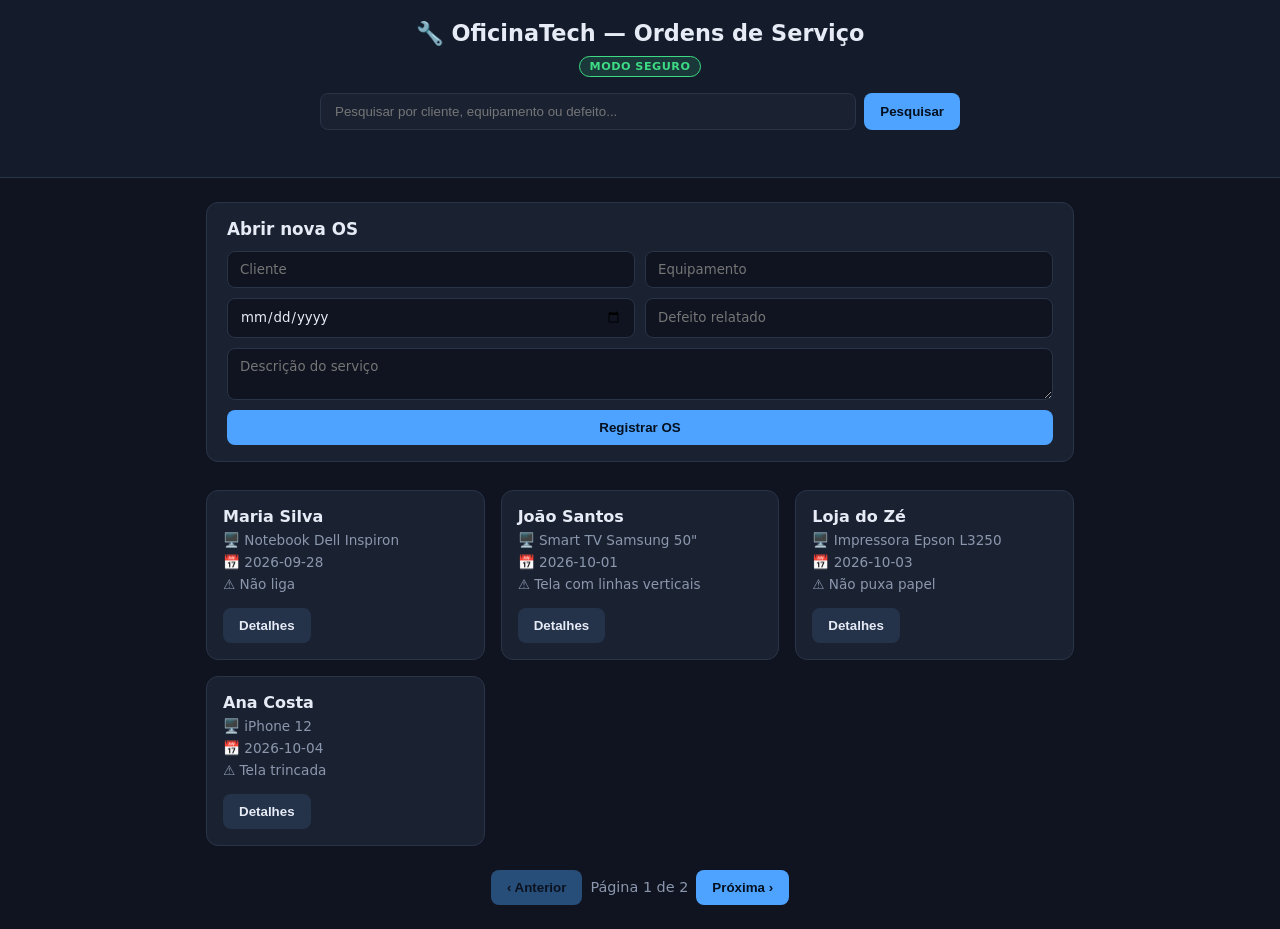
<file: codigo-corrigido/index.html>
<!doctype html>
<html lang="pt-BR">
<head>
  <meta charset="utf-8">
  <meta name="viewport" content="width=device-width, initial-scale=1">
  <title>OS Manutenção — SEGURO</title>
  <!--
    ================================================================
    VERSÃO CORRIGIDA (SEGURA)
    Instituto Federal de Brasília — Segurança em Aplicações 2026/1
    Sprint 2 — Artefato XSS

    Defesas aplicadas:
      - Renderização via textContent / createElement (sem innerHTML
        em dados do usuário)
      - Função escaparHTML() quando é preciso montar markup
      - Content-Security-Policy como camada extra
      - Controle próprio com PAGINAÇÃO, desacoplado da versão
        vulnerável (storage e lógica independentes)
    ================================================================
  -->
  <!-- CAMADA EXTRA: CSP bloqueia scripts inline e de origens externas -->
  <meta http-equiv="Content-Security-Policy"
        content="default-src 'self'; script-src 'self'; object-src 'none'; base-uri 'none'">
  <link rel="stylesheet" href="style.css">
</head>
<body>
  <header class="topo">
    <h1>🔧 OficinaTech — Ordens de Serviço</h1>
    <span class="selo selo-ok">MODO SEGURO</span>

    <form id="form-busca" class="barra-busca" autocomplete="off">
      <input type="text" id="busca" placeholder="Pesquisar por cliente, equipamento ou defeito...">
      <button type="submit">Pesquisar</button>
    </form>
    <p id="resultado-busca" class="resultado-busca"></p>
  </header>

  <main>
    <section class="painel">
      <h2>Abrir nova OS</h2>
      <form id="form-os" class="form-os" autocomplete="off">
        <input type="text" id="cliente" placeholder="Cliente" required>
        <input type="text" id="equipamento" placeholder="Equipamento" required>
        <input type="date" id="data" required>
        <input type="text" id="defeito" placeholder="Defeito relatado" required>
        <textarea id="descricao" placeholder="Descrição do serviço" rows="2" required></textarea>
        <button type="submit">Registrar OS</button>
      </form>
    </section>

    <section id="lista-os" class="grade-cards"></section>

    <!-- Controle de paginação (próprio, desacoplado) -->
    <nav id="paginacao" class="paginacao"></nav>
  </main>

  <div id="modal" class="modal oculto">
    <div class="modal-caixa">
      <button id="fechar-modal" class="fechar">×</button>
      <div id="modal-conteudo"></div>
    </div>
  </div>

  <script src="app.js"></script>
</body>
</html>
</file>
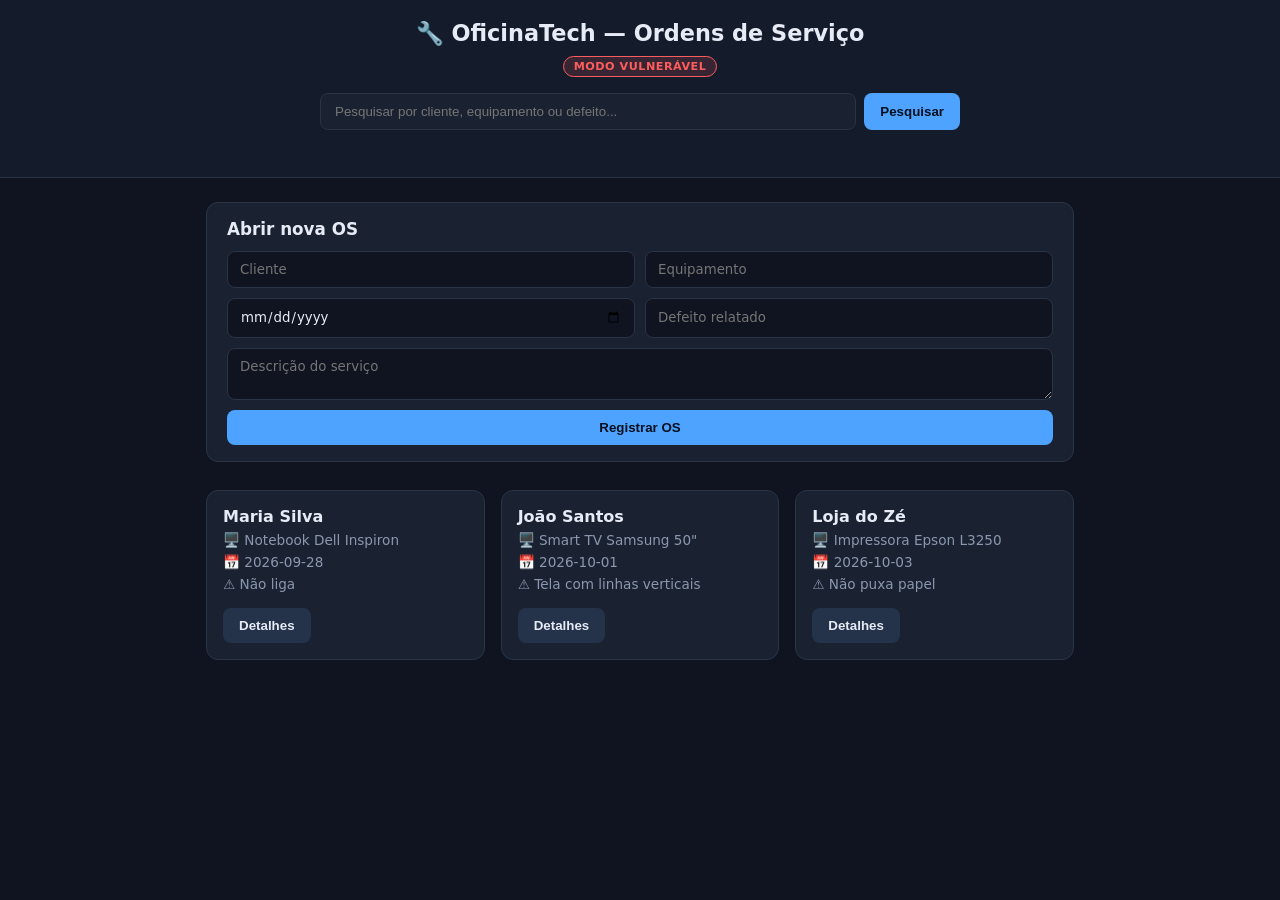
<file: codigo-vulneravel/index.html>
<!doctype html>
<html lang="pt-BR">
<head>
  <meta charset="utf-8">
  <meta name="viewport" content="width=device-width, initial-scale=1">
  <title>OS Manutenção — VULNERÁVEL</title>
  <!--
    ================================================================
    VERSÃO INTENCIONALMENTE VULNERÁVEL A XSS
    Instituto Federal de Brasília — Segurança em Aplicações 2026/1
    Sprint 2 — Artefato XSS

    NÃO usa sanitização, NÃO usa CSP, usa innerHTML em vez de
    textContent. Esse é o requisito do laboratório.
    ================================================================
  -->
  <link rel="stylesheet" href="style.css">
</head>
<body>
  <header class="topo">
    <h1>🔧 OficinaTech — Ordens de Serviço</h1>
    <span class="selo selo-perigo">MODO VULNERÁVEL</span>

    <!-- Campo de pesquisa: ponto de REFLECTED XSS -->
    <form id="form-busca" class="barra-busca" autocomplete="off">
      <input type="text" id="busca" placeholder="Pesquisar por cliente, equipamento ou defeito...">
      <button type="submit">Pesquisar</button>
    </form>
    <!-- O resultado da busca é refletido aqui, sem escapar -->
    <p id="resultado-busca" class="resultado-busca"></p>
  </header>

  <main>
    <!-- Formulário de abertura de OS: ponto de STORED XSS -->
    <section class="painel">
      <h2>Abrir nova OS</h2>
      <form id="form-os" class="form-os" autocomplete="off">
        <input type="text" id="cliente" placeholder="Cliente" required>
        <input type="text" id="equipamento" placeholder="Equipamento" required>
        <input type="date" id="data" required>
        <input type="text" id="defeito" placeholder="Defeito relatado" required>
        <textarea id="descricao" placeholder="Descrição do serviço" rows="2" required></textarea>
        <button type="submit">Registrar OS</button>
      </form>
    </section>

    <!-- Os cards das ordens são renderizados aqui -->
    <section id="lista-os" class="grade-cards"></section>
  </main>

  <!-- Modal de detalhes -->
  <div id="modal" class="modal oculto">
    <div class="modal-caixa">
      <button id="fechar-modal" class="fechar">×</button>
      <div id="modal-conteudo"></div>
    </div>
  </div>

  <script src="app.js"></script>
</body>
</html>
</file>
<file: codigo-corrigido/style.css>
:root {
  --fundo: #0f1420;
  --card: #1a2232;
  --borda: #2a3447;
  --texto: #e6ebf5;
  --suave: #8b97ad;
  --acento: #4da3ff;
  --ok: #3ddc84;
}

* { box-sizing: border-box; }

body {
  margin: 0;
  font-family: system-ui, -apple-system, Segoe UI, Roboto, sans-serif;
  background: var(--fundo);
  color: var(--texto);
}

.topo {
  background: #141b2b;
  border-bottom: 1px solid var(--borda);
  padding: 20px 16px;
  text-align: center;
}
.topo h1 { margin: 0 0 8px; font-size: 1.4rem; }

.selo {
  display: inline-block;
  font-size: .7rem;
  font-weight: 700;
  padding: 3px 10px;
  border-radius: 999px;
  letter-spacing: .5px;
}
.selo-ok { background: rgba(61,220,132,.15); color: var(--ok); border: 1px solid var(--ok); }

.barra-busca {
  display: flex;
  gap: 8px;
  max-width: 640px;
  margin: 16px auto 0;
}
.barra-busca input {
  flex: 1;
  padding: 10px 14px;
  border-radius: 8px;
  border: 1px solid var(--borda);
  background: var(--card);
  color: var(--texto);
}
.resultado-busca { max-width: 640px; margin: 8px auto 0; color: var(--suave); min-height: 1.2em; }

button {
  cursor: pointer;
  border: none;
  border-radius: 8px;
  padding: 10px 16px;
  background: var(--acento);
  color: #04101f;
  font-weight: 600;
}
button:hover { filter: brightness(1.1); }
button:disabled { opacity: .4; cursor: not-allowed; }

main { max-width: 900px; margin: 0 auto; padding: 24px 16px; }

.painel {
  background: var(--card);
  border: 1px solid var(--borda);
  border-radius: 12px;
  padding: 16px 20px;
  margin-bottom: 28px;
}
.painel h2 { margin: 0 0 12px; font-size: 1.05rem; }

.form-os { display: grid; grid-template-columns: 1fr 1fr; gap: 10px; }
.form-os textarea, .form-os button { grid-column: 1 / -1; }
.form-os input, .form-os textarea {
  padding: 10px 12px;
  border-radius: 8px;
  border: 1px solid var(--borda);
  background: var(--fundo);
  color: var(--texto);
  font-family: inherit;
}

.grade-cards {
  display: grid;
  grid-template-columns: repeat(auto-fill, minmax(260px, 1fr));
  gap: 16px;
}

.card {
  background: var(--card);
  border: 1px solid var(--borda);
  border-radius: 12px;
  padding: 16px;
  display: flex;
  flex-direction: column;
  gap: 6px;
}
.card h3 { margin: 0; font-size: 1rem; }
.card .linha { color: var(--suave); font-size: .85rem; }
.card button { margin-top: 10px; align-self: flex-start; background: #24324a; color: var(--texto); }

.paginacao {
  display: flex;
  gap: 8px;
  justify-content: center;
  align-items: center;
  margin-top: 24px;
}
.paginacao .pagina-info { color: var(--suave); font-size: .9rem; }

.modal {
  position: fixed; inset: 0;
  background: rgba(0,0,0,.6);
  display: flex; align-items: center; justify-content: center;
  padding: 16px;
}
.modal.oculto { display: none; }
.modal-caixa {
  background: var(--card);
  border: 1px solid var(--borda);
  border-radius: 12px;
  padding: 24px;
  max-width: 520px; width: 100%;
  position: relative;
}
.fechar {
  position: absolute; top: 10px; right: 12px;
  background: transparent; color: var(--suave); font-size: 1.4rem; padding: 0 6px;
}
.modal-conteudo h3 { margin-top: 0; }
.modal-conteudo .campo { margin-bottom: 10px; }
.modal-conteudo .rotulo { color: var(--suave); font-size: .75rem; text-transform: uppercase; letter-spacing: .5px; }

@media (max-width: 520px) { .form-os { grid-template-columns: 1fr; } }
</file>
<file: codigo-vulneravel/style.css>
:root {
  --fundo: #0f1420;
  --card: #1a2232;
  --borda: #2a3447;
  --texto: #e6ebf5;
  --suave: #8b97ad;
  --acento: #4da3ff;
  --perigo: #ff5d5d;
}

* { box-sizing: border-box; }

body {
  margin: 0;
  font-family: system-ui, -apple-system, Segoe UI, Roboto, sans-serif;
  background: var(--fundo);
  color: var(--texto);
}

.topo {
  background: #141b2b;
  border-bottom: 1px solid var(--borda);
  padding: 20px 16px;
  text-align: center;
}

.topo h1 { margin: 0 0 8px; font-size: 1.4rem; }

.selo {
  display: inline-block;
  font-size: .7rem;
  font-weight: 700;
  padding: 3px 10px;
  border-radius: 999px;
  letter-spacing: .5px;
}
.selo-perigo { background: rgba(255,93,93,.15); color: var(--perigo); border: 1px solid var(--perigo); }

.barra-busca {
  display: flex;
  gap: 8px;
  max-width: 640px;
  margin: 16px auto 0;
}
.barra-busca input {
  flex: 1;
  padding: 10px 14px;
  border-radius: 8px;
  border: 1px solid var(--borda);
  background: var(--card);
  color: var(--texto);
}
.resultado-busca { max-width: 640px; margin: 8px auto 0; color: var(--suave); min-height: 1.2em; }

button {
  cursor: pointer;
  border: none;
  border-radius: 8px;
  padding: 10px 16px;
  background: var(--acento);
  color: #04101f;
  font-weight: 600;
}
button:hover { filter: brightness(1.1); }

main { max-width: 900px; margin: 0 auto; padding: 24px 16px; }

.painel {
  background: var(--card);
  border: 1px solid var(--borda);
  border-radius: 12px;
  padding: 16px 20px;
  margin-bottom: 28px;
}
.painel h2 { margin: 0 0 12px; font-size: 1.05rem; }

.form-os { display: grid; grid-template-columns: 1fr 1fr; gap: 10px; }
.form-os textarea, .form-os button { grid-column: 1 / -1; }
.form-os input, .form-os textarea {
  padding: 10px 12px;
  border-radius: 8px;
  border: 1px solid var(--borda);
  background: var(--fundo);
  color: var(--texto);
  font-family: inherit;
}

.grade-cards {
  display: grid;
  grid-template-columns: repeat(auto-fill, minmax(260px, 1fr));
  gap: 16px;
}

.card {
  background: var(--card);
  border: 1px solid var(--borda);
  border-radius: 12px;
  padding: 16px;
  display: flex;
  flex-direction: column;
  gap: 6px;
}
.card h3 { margin: 0; font-size: 1rem; }
.card .linha { color: var(--suave); font-size: .85rem; }
.card button { margin-top: 10px; align-self: flex-start; background: #24324a; color: var(--texto); }

.modal {
  position: fixed; inset: 0;
  background: rgba(0,0,0,.6);
  display: flex; align-items: center; justify-content: center;
  padding: 16px;
}
.modal.oculto { display: none; }
.modal-caixa {
  background: var(--card);
  border: 1px solid var(--borda);
  border-radius: 12px;
  padding: 24px;
  max-width: 520px; width: 100%;
  position: relative;
}
.fechar {
  position: absolute; top: 10px; right: 12px;
  background: transparent; color: var(--suave); font-size: 1.4rem; padding: 0 6px;
}
.modal-conteudo h3 { margin-top: 0; }
.modal-conteudo .campo { margin-bottom: 10px; }
.modal-conteudo .rotulo { color: var(--suave); font-size: .75rem; text-transform: uppercase; letter-spacing: .5px; }

@media (max-width: 520px) { .form-os { grid-template-columns: 1fr; } }
</file>
